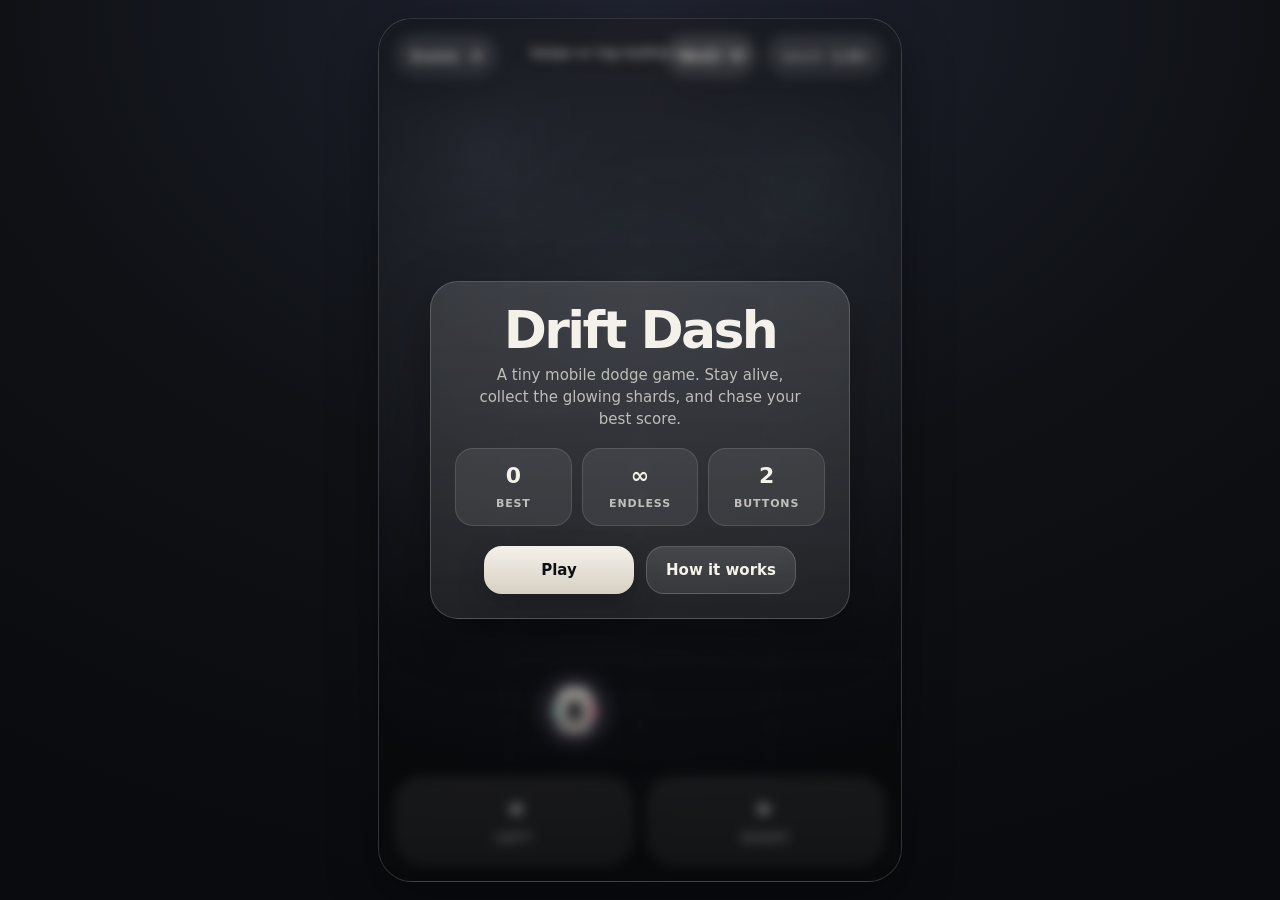
<file: mobile_html_game.html>
<!DOCTYPE html>
<html lang="en">
<head>
  <meta charset="UTF-8" />
  <meta name="viewport" content="width=device-width, initial-scale=1.0, viewport-fit=cover" />
  <title>Drift Dash</title>
  <style>
    /* =========================
       Base Reset
    ========================= */
    :root {
      --bg0: #0f1115;
      --bg1: #151922;
      --card: rgba(255, 255, 255, 0.08);
      --card-2: rgba(255, 255, 255, 0.12);
      --text: #f4f1ea;
      --muted: rgba(244, 241, 234, 0.72);
      --accent: #d7c7ff;
      --accent-2: #9ee7d9;
      --danger: #ff8fa3;
      --shadow: 0 18px 50px rgba(0, 0, 0, 0.35);
      --radius-xl: 28px;
      --radius-lg: 22px;
      --radius-md: 16px;
      --radius-sm: 12px;
      --border: 1px solid rgba(255, 255, 255, 0.12);
      --ui-pad: clamp(12px, 2.3vw, 18px);
    }

    * { box-sizing: border-box; }
    html, body {
      margin: 0;
      width: 100%;
      height: 100%;
      overflow: hidden;
      background:
        radial-gradient(1200px 900px at 50% 0%, #1f2330 0%, var(--bg0) 54%, #090b0f 100%);
      color: var(--text);
      font-family: Inter, system-ui, -apple-system, BlinkMacSystemFont, "Segoe UI", sans-serif;
      touch-action: none;
      user-select: none;
      -webkit-user-select: none;
      -webkit-tap-highlight-color: transparent;
    }

    body {
      display: grid;
      place-items: center;
    }

    /* =========================
       App Shell
    ========================= */
    .app {
      position: relative;
      width: min(100vw, 560px);
      height: min(100vh, 980px);
      max-height: 100vh;
      padding: var(--ui-pad);
    }

    .frame {
      position: relative;
      width: 100%;
      height: 100%;
      border-radius: 34px;
      overflow: hidden;
      background:
        linear-gradient(180deg, rgba(255, 255, 255, 0.07), rgba(255, 255, 255, 0.03)),
        linear-gradient(180deg, #11141b 0%, #0d1015 100%);
      box-shadow: var(--shadow);
      border: var(--border);
    }

    canvas {
      display: block;
      width: 100%;
      height: 100%;
      background: transparent;
    }

    /* =========================
       HUD
    ========================= */
    .hud {
      position: absolute;
      top: 0;
      left: 0;
      right: 0;
      padding: 16px;
      display: flex;
      justify-content: space-between;
      gap: 12px;
      pointer-events: none;
      z-index: 3;
    }

    .pill {
      pointer-events: none;
      display: inline-flex;
      align-items: center;
      gap: 10px;
      padding: 12px 14px;
      border-radius: 999px;
      background: linear-gradient(180deg, rgba(255,255,255,0.14), rgba(255,255,255,0.08));
      backdrop-filter: blur(18px);
      -webkit-backdrop-filter: blur(18px);
      border: 1px solid rgba(255,255,255,0.16);
      box-shadow: 0 12px 26px rgba(0,0,0,0.18);
      font-weight: 700;
      letter-spacing: 0.02em;
      font-size: 14px;
    }

    .pill small {
      display: block;
      font-weight: 600;
      color: var(--muted);
      font-size: 11px;
      line-height: 1;
      margin-top: 1px;
    }

    .right-stack {
      display: flex;
      gap: 10px;
      align-items: flex-start;
    }

    /* =========================
       Overlays
    ========================= */
    .overlay {
      position: absolute;
      inset: 0;
      display: grid;
      place-items: center;
      padding: 24px;
      z-index: 4;
      background: radial-gradient(700px 500px at 50% 30%, rgba(255,255,255,0.08), rgba(0,0,0,0.46));
      backdrop-filter: blur(6px);
      -webkit-backdrop-filter: blur(6px);
    }

    .card {
      width: min(100%, 420px);
      border-radius: var(--radius-xl);
      padding: 24px;
      background: linear-gradient(180deg, rgba(255,255,255,0.13), rgba(255,255,255,0.08));
      border: 1px solid rgba(255,255,255,0.18);
      box-shadow: var(--shadow);
      text-align: center;
    }

    .title {
      margin: 0 0 10px;
      font-size: clamp(34px, 8vw, 52px);
      line-height: 0.95;
      letter-spacing: -0.05em;
    }

    .subtitle {
      margin: 0 auto 18px;
      max-width: 34ch;
      color: var(--muted);
      line-height: 1.45;
      font-size: 15px;
    }

    .stats {
      display: grid;
      grid-template-columns: repeat(3, 1fr);
      gap: 10px;
      margin: 18px 0 20px;
    }

    .stat {
      padding: 14px 10px;
      border-radius: 18px;
      background: rgba(255,255,255,0.08);
      border: 1px solid rgba(255,255,255,0.12);
    }

    .stat b {
      display: block;
      font-size: 22px;
      margin-bottom: 4px;
    }

    .stat span {
      color: var(--muted);
      font-size: 11px;
      font-weight: 700;
      letter-spacing: 0.08em;
      text-transform: uppercase;
    }

    .button-row {
      display: flex;
      gap: 12px;
      justify-content: center;
      flex-wrap: wrap;
    }

    button {
      appearance: none;
      border: 0;
      border-radius: 18px;
      padding: 14px 18px;
      min-width: 150px;
      font: inherit;
      font-weight: 800;
      font-size: 15px;
      color: #0c1014;
      background: linear-gradient(180deg, #f4f1ea, #d8d0c4);
      box-shadow: 0 12px 28px rgba(0, 0, 0, 0.22);
      cursor: pointer;
    }

    button.secondary {
      color: var(--text);
      background: linear-gradient(180deg, rgba(255,255,255,0.14), rgba(255,255,255,0.09));
      border: 1px solid rgba(255,255,255,0.16);
      box-shadow: none;
    }

    .hint {
      margin-top: 16px;
      color: var(--muted);
      font-size: 13px;
      line-height: 1.45;
    }

    .hidden { display: none !important; }

    /* =========================
       Controls
    ========================= */
    .controls {
      position: absolute;
      left: 0;
      right: 0;
      bottom: 0;
      padding: 16px;
      display: grid;
      grid-template-columns: 1fr 1fr;
      gap: 14px;
      z-index: 2;
    }

    .control-btn {
      height: 88px;
      border-radius: 28px;
      background: linear-gradient(180deg, rgba(255,255,255,0.12), rgba(255,255,255,0.08));
      border: 1px solid rgba(255,255,255,0.16);
      color: var(--text);
      font-weight: 900;
      font-size: 18px;
      letter-spacing: 0.02em;
      display: grid;
      place-items: center;
      touch-action: none;
      backdrop-filter: blur(18px);
      -webkit-backdrop-filter: blur(18px);
    }

    .control-btn:active {
      transform: translateY(1px) scale(0.99);
      background: linear-gradient(180deg, rgba(255,255,255,0.16), rgba(255,255,255,0.10));
    }

    .control-btn span {
      display: block;
      font-size: 12px;
      font-weight: 700;
      color: var(--muted);
      margin-top: 4px;
      letter-spacing: 0.1em;
      text-transform: uppercase;
    }

    /* Small helper label */
    .top-note {
      position: absolute;
      left: 50%;
      transform: translateX(-50%);
      top: 18px;
      z-index: 3;
      padding: 8px 12px;
      border-radius: 999px;
      background: rgba(0,0,0,0.22);
      color: rgba(255,255,255,0.84);
      border: 1px solid rgba(255,255,255,0.10);
      font-size: 12px;
      font-weight: 700;
      letter-spacing: 0.04em;
      pointer-events: none;
    }

    @media (max-height: 700px) {
      .controls { padding: 12px; gap: 10px; }
      .control-btn { height: 72px; border-radius: 24px; }
      .hud { padding: 12px; }
      .pill { padding: 10px 12px; }
    }
  </style>
</head>
<body>
  <div class="app">
    <div class="frame">
      <canvas id="game"></canvas>

      <div class="top-note">Swipe or tap buttons to dodge</div>

      <div class="hud">
        <div class="pill" id="scorePill">Score: <span id="score">0</span></div>
        <div class="right-stack">
          <div class="pill">Best: <span id="best">0</span></div>
          <div class="pill"><small>Speed</small><span id="speed">1.0×</span></div>
        </div>
      </div>

      <div class="controls" aria-label="Game controls">
        <button class="control-btn" id="leftBtn">◀<span>Left</span></button>
        <button class="control-btn" id="rightBtn">▶<span>Right</span></button>
      </div>

      <div class="overlay" id="startScreen">
        <div class="card">
          <h1 class="title">Drift Dash</h1>
          <p class="subtitle">A tiny mobile dodge game. Stay alive, collect the glowing shards, and chase your best score.</p>

          <div class="stats">
            <div class="stat">
              <b id="startBest">0</b>
              <span>Best</span>
            </div>
            <div class="stat">
              <b>∞</b>
              <span>Endless</span>
            </div>
            <div class="stat">
              <b>2</b>
              <span>Buttons</span>
            </div>
          </div>

          <div class="button-row">
            <button id="playBtn">Play</button>
            <button class="secondary" id="howBtn">How it works</button>
          </div>

          <div class="hint" id="howText" style="display:none;">
            Avoid the falling blocks. Grab the glowing shards for bonus points. On desktop, use ← →. On mobile, tap the buttons or swipe.
          </div>
        </div>
      </div>

      <div class="overlay hidden" id="gameOverScreen">
        <div class="card">
          <h1 class="title">Game Over</h1>
          <p class="subtitle">Nice run. The next one’s going to look a lot cooler, trust.</p>

          <div class="stats">
            <div class="stat">
              <b id="finalScore">0</b>
              <span>Score</span>
            </div>
            <div class="stat">
              <b id="finalBest">0</b>
              <span>Best</span>
            </div>
            <div class="stat">
              <b id="finalShards">0</b>
              <span>Shards</span>
            </div>
          </div>

          <div class="button-row">
            <button id="restartBtn">Retry</button>
            <button class="secondary" id="menuBtn">Menu</button>
          </div>
        </div>
      </div>
    </div>
  </div>

  <script>
    /* =========================
       Canvas Setup
    ========================= */
    const canvas = document.getElementById('game');
    const ctx = canvas.getContext('2d');

    const scoreEl = document.getElementById('score');
    const bestEl = document.getElementById('best');
    const speedEl = document.getElementById('speed');
    const startBestEl = document.getElementById('startBest');

    const startScreen = document.getElementById('startScreen');
    const gameOverScreen = document.getElementById('gameOverScreen');
    const playBtn = document.getElementById('playBtn');
    const restartBtn = document.getElementById('restartBtn');
    const menuBtn = document.getElementById('menuBtn');
    const howBtn = document.getElementById('howBtn');
    const howText = document.getElementById('howText');

    const leftBtn = document.getElementById('leftBtn');
    const rightBtn = document.getElementById('rightBtn');

    const finalScoreEl = document.getElementById('finalScore');
    const finalBestEl = document.getElementById('finalBest');
    const finalShardsEl = document.getElementById('finalShards');

    let W = 0, H = 0, DPR = 1;
    function resize() {
      const rect = canvas.getBoundingClientRect();
      DPR = Math.min(window.devicePixelRatio || 1, 2);
      W = Math.floor(rect.width);
      H = Math.floor(rect.height);
      canvas.width = Math.floor(W * DPR);
      canvas.height = Math.floor(H * DPR);
      ctx.setTransform(DPR, 0, 0, DPR, 0, 0);
    }
    window.addEventListener('resize', resize, { passive: true });

    /* =========================
       Game State
    ========================= */
    const STORAGE_KEY = 'drift-dash-best';
    let best = Number(localStorage.getItem(STORAGE_KEY) || 0);

    let state = 'menu'; // menu | playing | gameover
    let score = 0;
    let shards = 0;
    let timeAlive = 0;
    let lastTime = 0;
    let spawnTimer = 0;
    let shardTimer = 0;
    let particles = [];
    let obstacles = [];
    let collectables = [];
    let flash = 0;

    const lanes = 4;
    let laneWidth = 0;
    let laneCenterX = [];

    const player = {
      lane: 1,
      targetLane: 1,
      y: 0,
      size: 26,
      alive: true,
      bob: 0,
      invuln: 0,
    };

    function syncBest() {
      bestEl.textContent = best;
      startBestEl.textContent = best;
      localStorage.setItem(STORAGE_KEY, String(best));
    }
    syncBest();

    /* =========================
       Helpers
    ========================= */
    function clamp(v, min, max) { return Math.max(min, Math.min(max, v)); }
    function rand(min, max) { return Math.random() * (max - min) + min; }
    function pick(arr) { return arr[Math.floor(Math.random() * arr.length)]; }

    function laneX(lane) {
      return laneCenterX[clamp(lane, 0, lanes - 1)] || (W * 0.5);
    }

    function resetGame() {
      state = 'playing';
      score = 0;
      shards = 0;
      timeAlive = 0;
      spawnTimer = 0;
      shardTimer = 0;
      flash = 0;
      particles = [];
      obstacles = [];
      collectables = [];
      player.lane = 1;
      player.targetLane = 1;
      player.invuln = 0;
      player.alive = true;
      player.y = H * 0.80;
      scoreEl.textContent = '0';
      speedEl.textContent = '1.0×';
      startScreen.classList.add('hidden');
      gameOverScreen.classList.add('hidden');
    }

    function goMenu() {
      state = 'menu';
      startScreen.classList.remove('hidden');
      gameOverScreen.classList.add('hidden');
      syncBest();
    }

    function endGame() {
      state = 'gameover';
      player.alive = false;
      if (score > best) best = score;
      syncBest();
      finalScoreEl.textContent = score;
      finalBestEl.textContent = best;
      finalShardsEl.textContent = shards;
      gameOverScreen.classList.remove('hidden');
    }

    function burst(x, y, amount, colorSet, speedMin = 40, speedMax = 180, lifeMin = 0.35, lifeMax = 0.95) {
      for (let i = 0; i < amount; i++) {
        const angle = rand(0, Math.PI * 2);
        const speed = rand(speedMin, speedMax);
        particles.push({
          x, y,
          vx: Math.cos(angle) * speed,
          vy: Math.sin(angle) * speed,
          life: rand(lifeMin, lifeMax),
          maxLife: 0,
          r: rand(1.5, 4),
          color: pick(colorSet),
        });
      }
    }

    /* =========================
       Spawning
    ========================= */
    function spawnObstacle() {
      const lane = Math.floor(rand(0, lanes));
      const w = laneWidth * rand(0.78, 0.88);
      const h = rand(28, 42);
      obstacles.push({
        lane,
        x: laneX(lane),
        y: -60,
        w,
        h,
        speed: rand(220, 290) + timeAlive * 6,
        wobble: rand(0, Math.PI * 2),
      });
    }

    function spawnShard() {
      const lane = Math.floor(rand(0, lanes));
      collectables.push({
        lane,
        x: laneX(lane),
        y: -40,
        r: 10,
        speed: rand(160, 220) + timeAlive * 4,
        spin: rand(0, Math.PI * 2),
      });
    }

    /* =========================
       Input
    ========================= */
    function moveLeft() {
      if (state !== 'playing') return;
      player.targetLane = clamp(player.targetLane - 1, 0, lanes - 1);
    }
    function moveRight() {
      if (state !== 'playing') return;
      player.targetLane = clamp(player.targetLane + 1, 0, lanes - 1);
    }

    const keyMap = {
      ArrowLeft: moveLeft,
      KeyA: moveLeft,
      ArrowRight: moveRight,
      KeyD: moveRight,
      Space: () => {
        if (state === 'menu') resetGame();
        else if (state === 'gameover') resetGame();
      }
    };

    window.addEventListener('keydown', (e) => {
      const fn = keyMap[e.code];
      if (fn) {
        e.preventDefault();
        fn();
      }
    }, { passive: false });

    function bindHold(button, action) {
      let pressed = false;
      const trigger = (e) => {
        e.preventDefault();
        action();
      };
      button.addEventListener('pointerdown', (e) => {
        pressed = true;
        trigger(e);
        button.setPointerCapture?.(e.pointerId);
      });
      button.addEventListener('pointerup', () => pressed = false);
      button.addEventListener('pointercancel', () => pressed = false);
      button.addEventListener('pointerleave', () => { if (pressed) pressed = false; });
    }

    bindHold(leftBtn, moveLeft);
    bindHold(rightBtn, moveRight);

    let touchStartX = 0;
    let touchStartY = 0;
    let touchTracking = false;

    canvas.addEventListener('pointerdown', (e) => {
      if (state !== 'playing') return;
      touchTracking = true;
      touchStartX = e.clientX;
      touchStartY = e.clientY;
    });

    window.addEventListener('pointerup', (e) => {
      if (!touchTracking || state !== 'playing') return;
      const dx = e.clientX - touchStartX;
      const dy = e.clientY - touchStartY;
      if (Math.abs(dx) > 28 && Math.abs(dx) > Math.abs(dy)) {
        if (dx < 0) moveLeft(); else moveRight();
      }
      touchTracking = false;
    });

    playBtn.addEventListener('click', resetGame);
    restartBtn.addEventListener('click', resetGame);
    menuBtn.addEventListener('click', goMenu);
    howBtn.addEventListener('click', () => {
      howText.style.display = howText.style.display === 'none' ? 'block' : 'none';
    });

    /* =========================
       Drawing
    ========================= */
    function drawBackground(t) {
      // Glow and stars
      ctx.clearRect(0, 0, W, H);

      const grad = ctx.createLinearGradient(0, 0, 0, H);
      grad.addColorStop(0, '#161a24');
      grad.addColorStop(1, '#090b0f');
      ctx.fillStyle = grad;
      ctx.fillRect(0, 0, W, H);

      // Soft aurora blobs
      ctx.globalAlpha = 0.30;
      const blobs = [
        { x: W * 0.20, y: H * 0.16, r: Math.min(W, H) * 0.35, c: 'rgba(215,199,255,0.18)' },
        { x: W * 0.82, y: H * 0.20, r: Math.min(W, H) * 0.28, c: 'rgba(158,231,217,0.12)' },
        { x: W * 0.54, y: H * 0.02, r: Math.min(W, H) * 0.40, c: 'rgba(255,143,163,0.08)' },
      ];
      for (const b of blobs) {
        const g = ctx.createRadialGradient(b.x, b.y, 0, b.x, b.y, b.r);
        g.addColorStop(0, b.c);
        g.addColorStop(1, 'rgba(0,0,0,0)');
        ctx.fillStyle = g;
        ctx.beginPath();
        ctx.arc(b.x, b.y, b.r, 0, Math.PI * 2);
        ctx.fill();
      }
      ctx.globalAlpha = 1;

      // Track lanes
      const topY = H * 0.18;
      const botY = H * 0.90;
      for (let i = 1; i < lanes; i++) {
        const x = i * laneWidth;
        ctx.strokeStyle = 'rgba(255,255,255,0.08)';
        ctx.lineWidth = 2;
        ctx.setLineDash([12, 20]);
        ctx.beginPath();
        ctx.moveTo(x, topY);
        ctx.lineTo(x, botY);
        ctx.stroke();
      }
      ctx.setLineDash([]);

      // Lane floor sheen
      const floorGrad = ctx.createLinearGradient(0, H * 0.72, 0, H);
      floorGrad.addColorStop(0, 'rgba(255,255,255,0)');
      floorGrad.addColorStop(1, 'rgba(255,255,255,0.04)');
      ctx.fillStyle = floorGrad;
      ctx.fillRect(0, H * 0.72, W, H * 0.28);

      // Decorative motion lines
      const lineCount = 14;
      ctx.globalAlpha = 0.16;
      for (let i = 0; i < lineCount; i++) {
        const y = ((i / lineCount) * H + (t * 100 * (i % 2 ? 1.1 : 0.8))) % H;
        const len = rand(30, 90);
        ctx.strokeStyle = i % 3 === 0 ? 'rgba(215,199,255,0.7)' : 'rgba(255,255,255,0.5)';
        ctx.lineWidth = 1;
        ctx.beginPath();
        ctx.moveTo(W * rand(0.12, 0.88), y);
        ctx.lineTo(W * rand(0.12, 0.88) + len, y + rand(-8, 8));
        ctx.stroke();
      }
      ctx.globalAlpha = 1;
    }

    function drawPlayer(dt) {
      const x = laneX(player.lane) + (laneX(player.targetLane) - laneX(player.lane)) * 0.18;
      const targetX = laneX(player.targetLane);
      player.lane = player.lane + (player.targetLane - player.lane) * Math.min(1, dt * 14);

      const y = player.y + Math.sin(player.bob) * 3;
      player.bob += dt * 5;

      // Ship glow
      ctx.save();
      ctx.translate(targetX, y);

      const glow = ctx.createRadialGradient(0, 0, 2, 0, 0, 44);
      glow.addColorStop(0, 'rgba(215,199,255,0.45)');
      glow.addColorStop(1, 'rgba(215,199,255,0)');
      ctx.fillStyle = glow;
      ctx.beginPath();
      ctx.arc(0, 0, 44, 0, Math.PI * 2);
      ctx.fill();

      // Body
      const bodyGrad = ctx.createLinearGradient(0, -24, 0, 24);
      bodyGrad.addColorStop(0, '#f5f2eb');
      bodyGrad.addColorStop(1, '#b9aead');
      ctx.fillStyle = bodyGrad;
      roundRect(ctx, -18, -24, 36, 48, 14);
      ctx.fill();

      // Core
      ctx.fillStyle = 'rgba(17, 20, 27, 0.85)';
      roundRect(ctx, -7, -10, 14, 20, 8);
      ctx.fill();

      // Accent lights
      ctx.fillStyle = 'rgba(158,231,217,0.95)';
      roundRect(ctx, -22, -8, 6, 16, 3);
      ctx.fill();
      ctx.fillStyle = 'rgba(255,143,163,0.95)';
      roundRect(ctx, 16, -8, 6, 16, 3);
      ctx.fill();

      // Shield flash
      if (player.invuln > 0) {
        ctx.globalAlpha = 0.35 + Math.sin(performance.now() * 0.02) * 0.2;
        ctx.strokeStyle = 'rgba(255,255,255,0.9)';
        ctx.lineWidth = 3;
        ctx.beginPath();
        ctx.arc(0, 0, 30, 0, Math.PI * 2);
        ctx.stroke();
        ctx.globalAlpha = 1;
      }

      ctx.restore();
    }

    function drawObstacles() {
      for (const o of obstacles) {
        const x = laneX(o.lane);
        ctx.save();
        ctx.translate(x, o.y);
        ctx.rotate(Math.sin(o.wobble + o.y * 0.02) * 0.04);

        const g = ctx.createLinearGradient(0, -o.h/2, 0, o.h/2);
        g.addColorStop(0, '#ff9ea8');
        g.addColorStop(1, '#8f3c4b');
        ctx.fillStyle = g;
        roundRect(ctx, -o.w / 2, -o.h / 2, o.w, o.h, 10);
        ctx.fill();

        ctx.fillStyle = 'rgba(255,255,255,0.16)';
        roundRect(ctx, -o.w / 2 + 6, -o.h / 2 + 6, o.w - 12, 6, 4);
        ctx.fill();

        ctx.restore();
      }
    }

    function drawCollectables(t) {
      for (const c of collectables) {
        const x = laneX(c.lane);
        ctx.save();
        ctx.translate(x, c.y);
        ctx.rotate(c.spin + t * 3);

        const glow = ctx.createRadialGradient(0, 0, 1, 0, 0, 26);
        glow.addColorStop(0, 'rgba(158,231,217,0.95)');
        glow.addColorStop(1, 'rgba(158,231,217,0)');
        ctx.fillStyle = glow;
        ctx.beginPath();
        ctx.arc(0, 0, 26, 0, Math.PI * 2);
        ctx.fill();

        ctx.fillStyle = '#e9fff9';
        ctx.beginPath();
        ctx.moveTo(0, -12);
        ctx.lineTo(10, 0);
        ctx.lineTo(0, 12);
        ctx.lineTo(-10, 0);
        ctx.closePath();
        ctx.fill();

        ctx.restore();
      }
    }

    function drawParticles(dt) {
      for (let i = particles.length - 1; i >= 0; i--) {
        const p = particles[i];
        p.life -= dt;
        p.x += p.vx * dt;
        p.y += p.vy * dt;
        p.vx *= 0.985;
        p.vy *= 0.985;

        if (p.life <= 0) {
          particles.splice(i, 1);
          continue;
        }

        const alpha = clamp(p.life, 0, 1);
        ctx.globalAlpha = alpha;
        ctx.fillStyle = p.color;
        ctx.beginPath();
        ctx.arc(p.x, p.y, p.r, 0, Math.PI * 2);
        ctx.fill();
      }
      ctx.globalAlpha = 1;
    }

    function roundRect(c, x, y, w, h, r) {
      const rr = Math.min(r, w / 2, h / 2);
      c.beginPath();
      c.moveTo(x + rr, y);
      c.arcTo(x + w, y, x + w, y + h, rr);
      c.arcTo(x + w, y + h, x, y + h, rr);
      c.arcTo(x, y + h, x, y, rr);
      c.arcTo(x, y, x + w, y, rr);
      c.closePath();
    }

    /* =========================
       Update Loop
    ========================= */
    function update(dt) {
      if (state !== 'playing') return;

      timeAlive += dt;
      score += Math.floor(dt * 10);
      scoreEl.textContent = score;

      const difficulty = 1 + timeAlive * 0.06;
      speedEl.textContent = difficulty.toFixed(1) + '×';

      player.y = H * 0.80;
      player.invuln = Math.max(0, player.invuln - dt);

      // Spawns
      spawnTimer -= dt;
      shardTimer -= dt;
      if (spawnTimer <= 0) {
        spawnObstacle();
        spawnTimer = rand(0.44, 0.82) / clamp(difficulty, 1, 2.2);
      }
      if (shardTimer <= 0) {
        if (Math.random() < 0.7) spawnShard();
        shardTimer = rand(0.85, 1.55);
      }

      // Update obstacles
      for (let i = obstacles.length - 1; i >= 0; i--) {
        const o = obstacles[i];
        o.y += o.speed * dt * difficulty;
        o.wobble += dt * 2;
        if (o.y > H + 80) obstacles.splice(i, 1);
      }

      // Update collectables
      for (let i = collectables.length - 1; i >= 0; i--) {
        const c = collectables[i];
        c.y += c.speed * dt * difficulty;
        c.spin += dt * 5;
        if (c.y > H + 60) collectables.splice(i, 1);
      }

      // Collision boxes
      const px = laneX(Math.round(player.lane));
      const py = player.y;
      const pw = 34;
      const ph = 52;

      // Obstacle collision
      if (player.invuln <= 0) {
        for (const o of obstacles) {
          const ox = laneX(o.lane);
          const ow = o.w;
          const oh = o.h;
          if (Math.abs(px - ox) < (pw + ow) / 2 - 2 && Math.abs(py - o.y) < (ph + oh) / 2 - 4) {
            burst(px, py, 36, ['#ff8fa3', '#ffd1d8', '#ffffff'], 60, 220, 0.25, 0.85);
            flash = 1;
            endGame();
            return;
          }
        }
      }

      // Collectable collision
      for (let i = collectables.length - 1; i >= 0; i--) {
        const c = collectables[i];
        const cx = laneX(c.lane);
        if (Math.abs(px - cx) < 24 && Math.abs(py - c.y) < 28) {
          collectables.splice(i, 1);
          shards++;
          score += 25;
          player.invuln = 0.18;
          flash = 0.25;
          burst(cx, c.y, 14, ['#9ee7d9', '#e9fff9', '#ffffff'], 50, 150, 0.18, 0.6);
        }
      }

      // Passive particles
      if (Math.random() < 0.25) {
        particles.push({
          x: px + rand(-8, 8),
          y: py + 28,
          vx: rand(-12, 12),
          vy: rand(20, 60),
          life: rand(0.25, 0.5),
          r: rand(1, 2.5),
          color: 'rgba(255,255,255,0.6)',
        });
      }

      // Update overlays stat color
      if (score > best) bestEl.textContent = score;
    }

    function render(t, dt) {
      laneWidth = W / lanes;
      laneCenterX = Array.from({ length: lanes }, (_, i) => laneWidth * (i + 0.5));

      drawBackground(t);
      drawCollectables(t);
      drawObstacles();
      drawParticles(dt);
      drawPlayer(dt);

      // Flash overlay on hit/collect
      if (flash > 0) {
        flash = Math.max(0, flash - dt * 1.8);
        ctx.fillStyle = `rgba(255,255,255,${0.22 * flash})`;
        ctx.fillRect(0, 0, W, H);
      }
    }

    function loop(ts) {
      if (!lastTime) lastTime = ts;
      const dt = Math.min((ts - lastTime) / 1000, 0.033);
      lastTime = ts;

      update(dt);
      render(ts / 1000, dt);

      requestAnimationFrame(loop);
    }

    /* =========================
       Boot
    ========================= */
    function boot() {
      resize();
      player.y = (canvas.getBoundingClientRect().height || window.innerHeight) * 0.80;
      startScreen.classList.remove('hidden');
      requestAnimationFrame(loop);
    }

    boot();
  </script>
</body>
</html>
</file>
